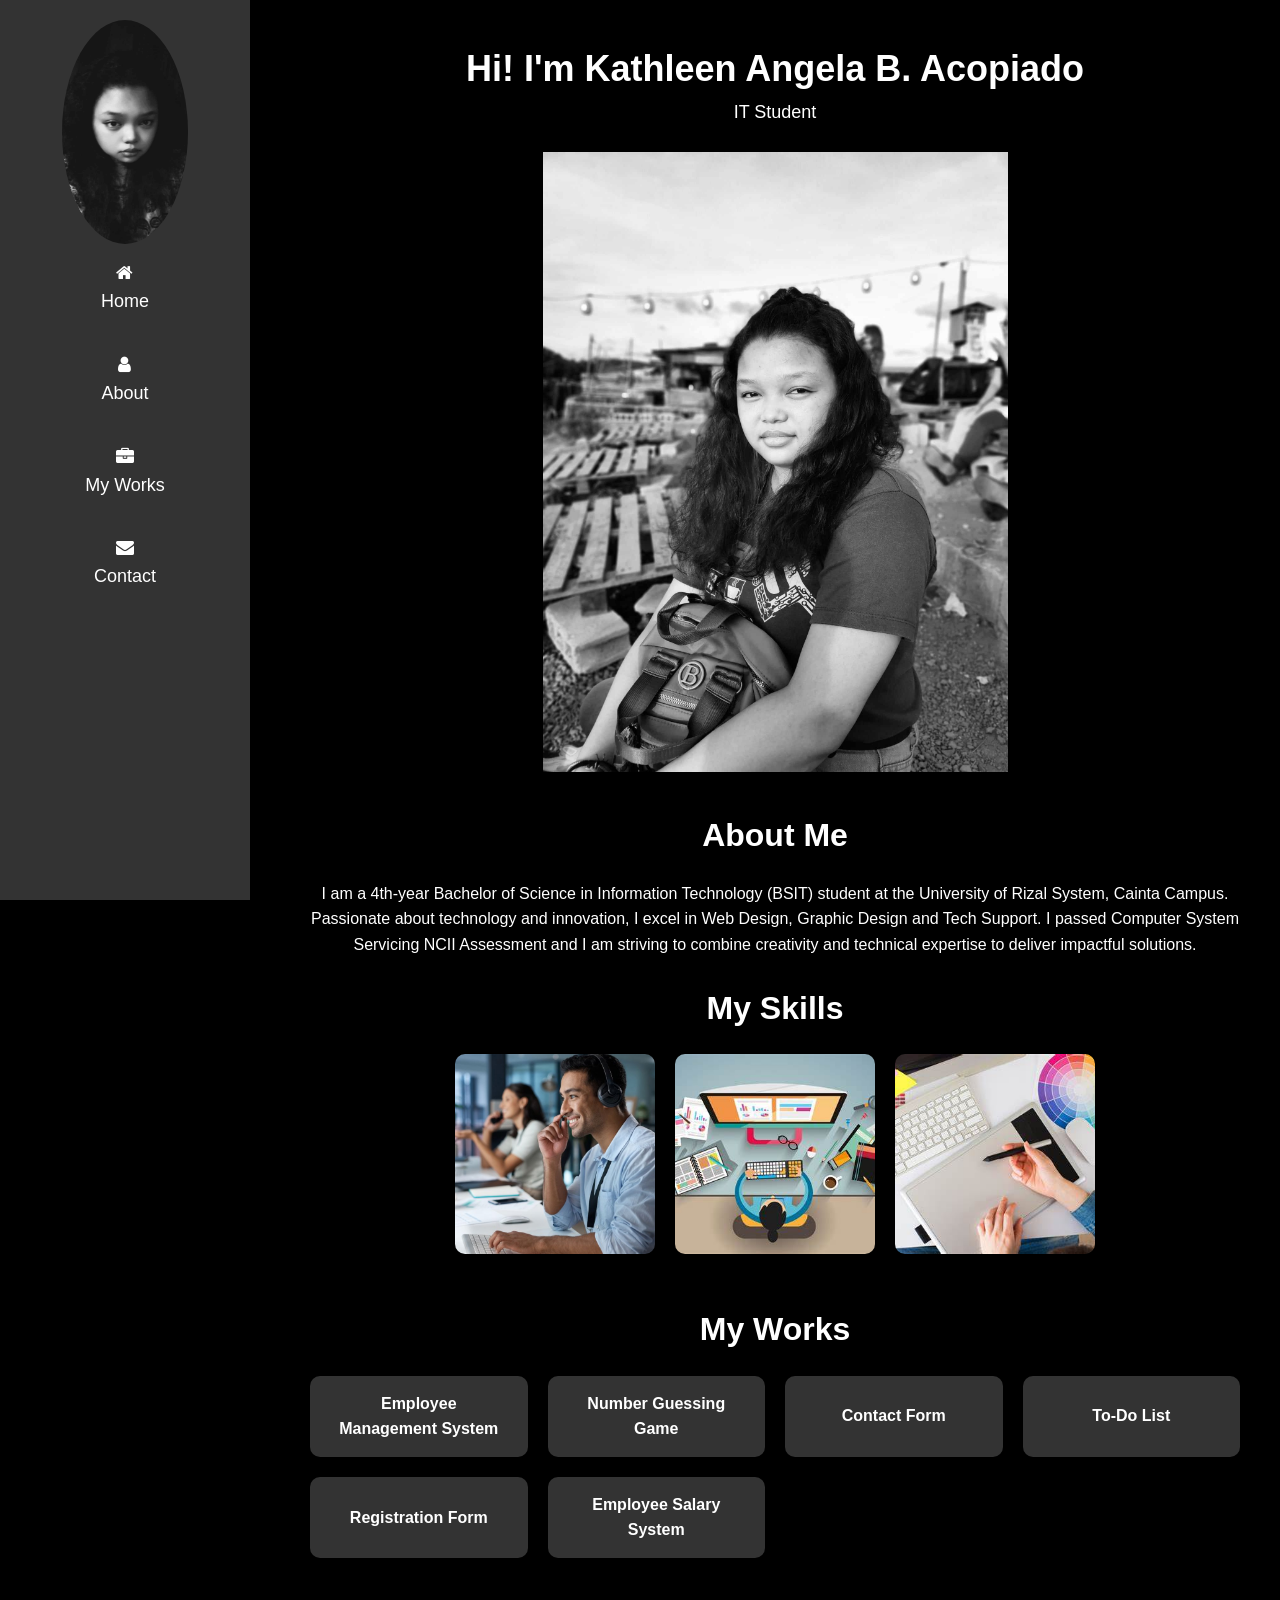
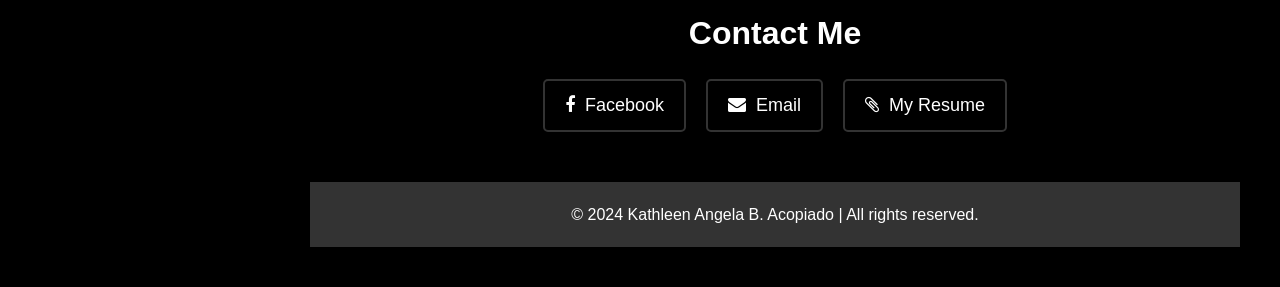
<file: index.html>
<!DOCTYPE html>
<html lang="en">
<head>
    <meta charset="UTF-8">
    <meta name="viewport" content="width=device-width, initial-scale=1.0">
    <title>Kathleen</title>
    <link rel="icon" href="k.png">
    <link rel="stylesheet" href="kathstyles.css">
    <link rel="stylesheet" href="https://cdnjs.cloudflare.com/ajax/libs/font-awesome/4.7.0/css/font-awesome.min.css">
    <script src="kath3.js" defer></script>
</head>
<body>

    <nav class="sidebar">
        <div class="avatar">
            <img src="1.jpg" alt="Avatar">
        </div>
        <a href="#home" class="nav-item active">
            <i class="fa fa-home"></i>
            <p>Home</p>
        </a>
        <a href="#about" class="nav-item">
            <i class="fa fa-user"></i>
            <p>About</p>
        </a>
        <a href="#works" class="nav-item">
            <i class="fa fa-briefcase"></i>
            <p>My Works</p>
        </a>
        <a href="#contact" class="nav-item">
            <i class="fa fa-envelope"></i>
            <p>Contact</p>
        </a>
    </nav>

    <div class="main-content">

        <header class="header" id="home">
            <h1>Hi! I'm Kathleen Angela B. Acopiado</h1>
            <p>IT Student</p>
            <br>
            <img src="2.jpg"></img>
        </header>

        <section id="about" class="section">
            <h2 class="section-title">About Me</h2>
            <p>I am a 4th-year Bachelor of Science in Information Technology (BSIT) student at the University of Rizal System, Cainta Campus. Passionate about technology and innovation, I excel in Web Design, Graphic Design and Tech Support. I passed Computer System Servicing NCII Assessment and I am striving to combine creativity and technical expertise to deliver impactful solutions.</p>
            <br>
            <h3 class="section-title">My Skills</h3>
            <div class="skills">
                <div class="skill">
                    <img src="tech.jpg" alt="Tech Support">
                    <span>Tech Support</span>
                </div>
                <div class="skill">
                    <img src="web.jpg" alt="Web Design">
                    <span>Web Design</span>
                </div>
                <div class="skill">
                    <img src="graph.jpg" alt="Graphic Design">
                    <span>Graphic Design</span>
                </div>
            </div>
        </section>

        <section id="works" class="section">
            <h2 class="section-title">My Works</h2>
            <div class="button-grid">
                <a href="https://github.com/teeenshiiiii/EmployeeSystem" target="_blank" class="work-button">
                    Employee Management System
                </a>
                <a href="https://github.com/teeenshiiiii/Acop_Bau_Alab_DeLe_Garcia" target="_blank" class="work-button">
                    Number Guessing Game
                </a>
                <a href="https://github.com/teeenshiiiii/Form_Acopiado_Bauzon" target="_blank" class="work-button">
                    Contact Form
                </a>
                <a href="https://github.com/teeenshiiiii/todo" target="_blank" class="work-button">
                    To-Do List
                </a>
                <a href="https://github.com/teeenshiiiii/Registration" target="_blank" class="work-button">
                    Registration Form
                </a>
                <a href="https://github.com/Lelouuuch/Class" target="_blank" class="work-button">
                    Employee Salary System
                </a>
            </div>
        </section>        

<section id="contact" class="section">
    <h2 class="section-title">Contact Me</h2>
    <div class="contact-methods">
        <a href="https://www.facebook.com/kathleen.acopiado" target="_blank"><i class="fa fa-facebook"></i>Facebook</a>
        <a href="mailto:acopiadokathleenangela@gmail.com"><i class="fa fa-envelope"></i>Email</a>
        <a href="https://drive.google.com/file/d/16ndVbFfN-m-LflSMBS7qgoZ8ODkj4rEC/view?usp=drive_link"><i class="fa fa-paperclip"></i>My Resume</a>
    </div>
</section>

        <footer class="footer">
            <p>&copy; 2024 Kathleen Angela B. Acopiado | All rights reserved.</p>
        </footer>
    </div>

</body>
</html>
</file>
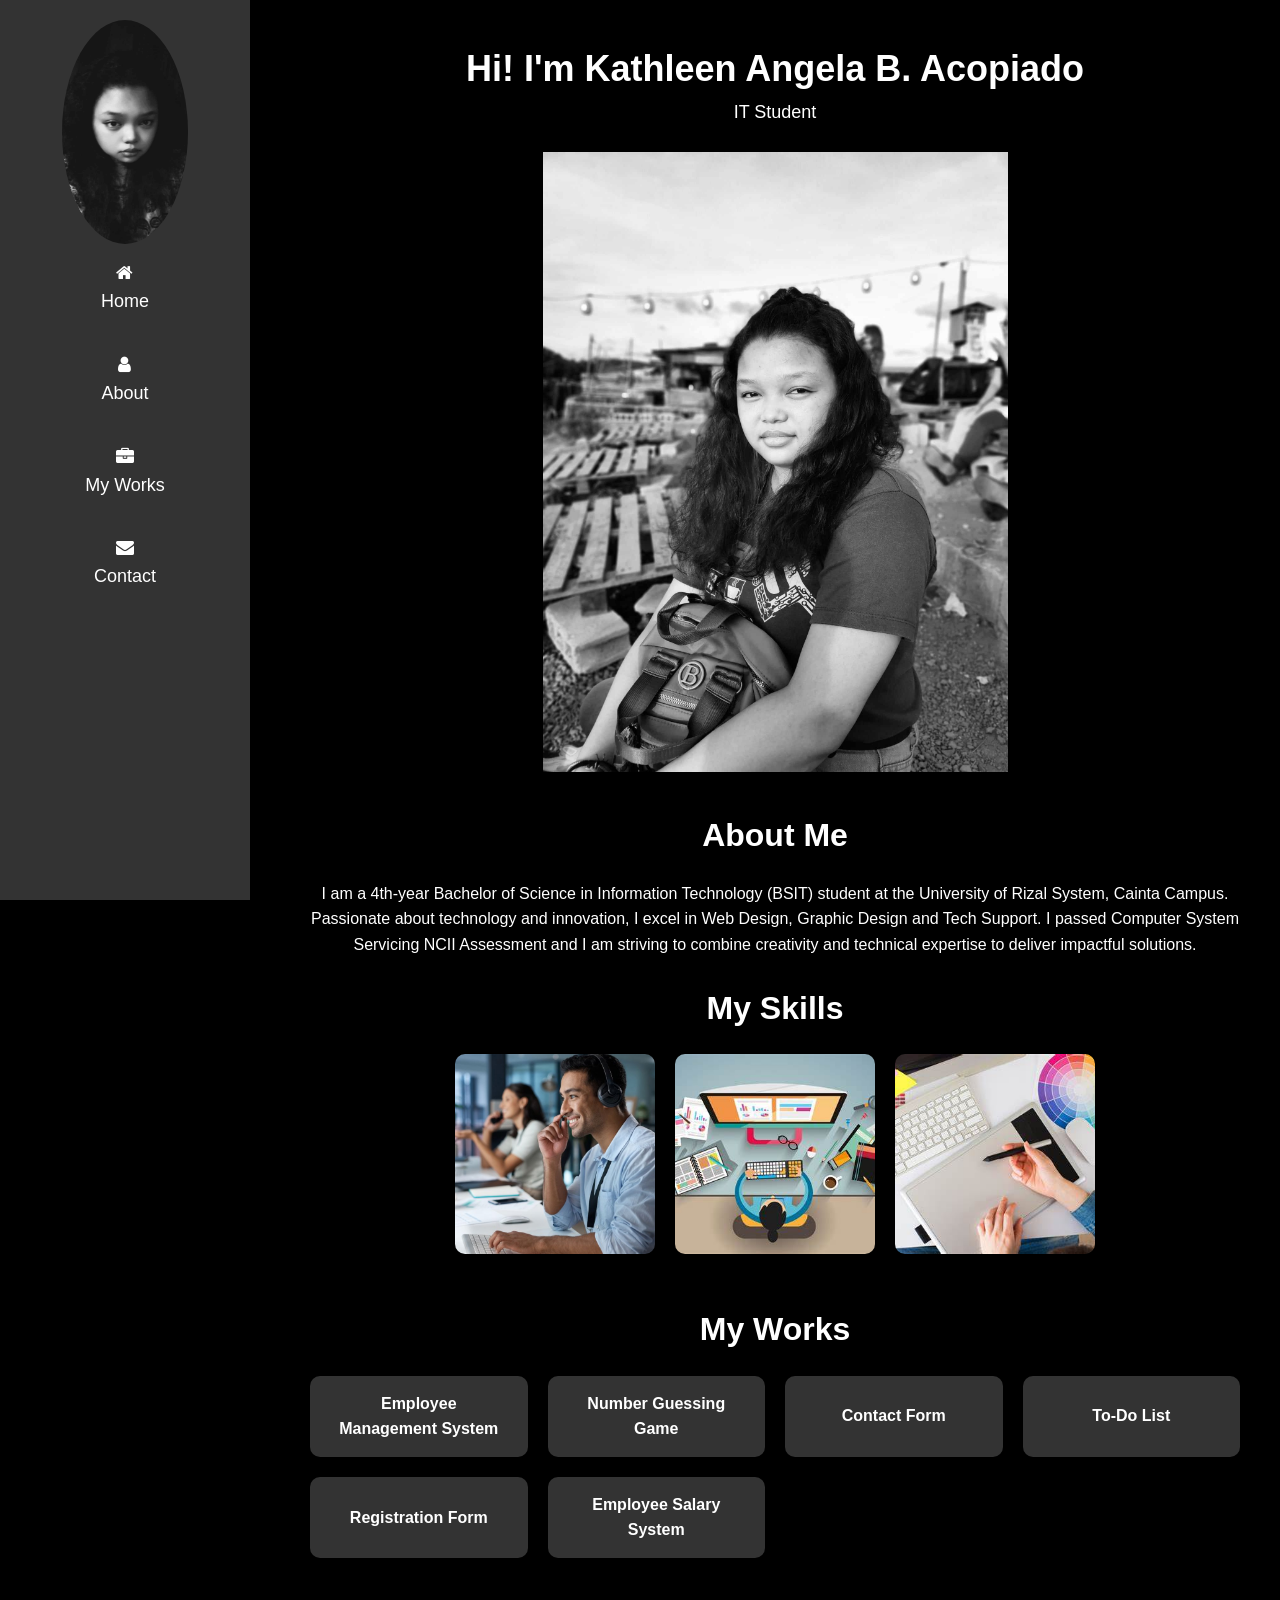
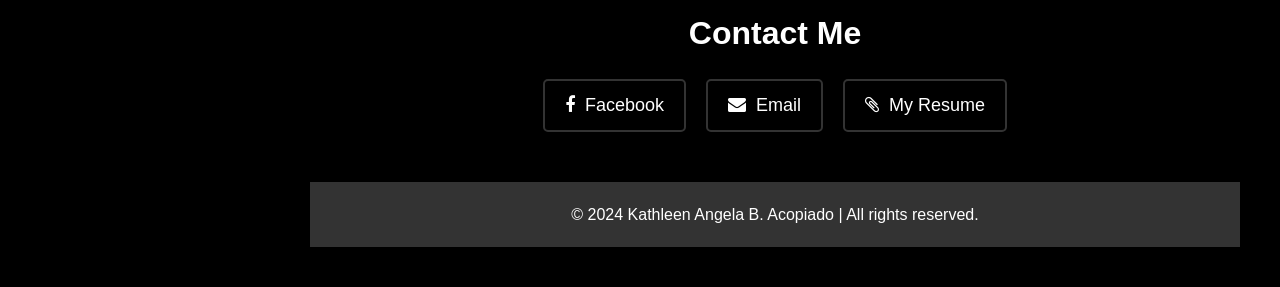
<file: kath.html>
<!DOCTYPE html>
<html lang="en">
<head>
    <meta charset="UTF-8">
    <meta name="viewport" content="width=device-width, initial-scale=1.0">
    <title>Portfolio</title>
    <link rel="stylesheet" href="kathstyles.css">
    <link rel="stylesheet" href="https://cdnjs.cloudflare.com/ajax/libs/font-awesome/4.7.0/css/font-awesome.min.css">
    <script src="kath3.js" defer></script>
</head>
<body>

    <nav class="sidebar">
        <div class="avatar">
            <img src="1.jpg" alt="Avatar">
        </div>
        <a href="#home" class="nav-item active">
            <i class="fa fa-home"></i>
            <p>Home</p>
        </a>
        <a href="#about" class="nav-item">
            <i class="fa fa-user"></i>
            <p>About</p>
        </a>
        <a href="#works" class="nav-item">
            <i class="fa fa-briefcase"></i>
            <p>My Works</p>
        </a>
        <a href="#contact" class="nav-item">
            <i class="fa fa-envelope"></i>
            <p>Contact</p>
        </a>
    </nav>

    <div class="main-content">

        <header class="header" id="home">
            <h1>Hi! I'm Kathleen Angela B. Acopiado</h1>
            <p>IT Student</p>
            <br>
            <img src="2.jpg"></img>
        </header>

        <section id="about" class="section">
            <h2 class="section-title">About Me</h2>
            <p>I am a 4th-year Bachelor of Science in Information Technology (BSIT) student at the University of Rizal System, Cainta Campus. Passionate about technology and innovation, I excel in Web Design, Graphic Design and Tech Support. I passed Computer System Servicing NCII Assessment and I am striving to combine creativity and technical expertise to deliver impactful solutions.</p>
            <br>
            <h3 class="section-title">My Skills</h3>
            <div class="skills">
                <div class="skill">
                    <img src="tech.jpg" alt="Tech Support">
                    <span>Tech Support</span>
                </div>
                <div class="skill">
                    <img src="web.jpg" alt="Web Design">
                    <span>Web Design</span>
                </div>
                <div class="skill">
                    <img src="graph.jpg" alt="Graphic Design">
                    <span>Graphic Design</span>
                </div>
            </div>
        </section>

        <section id="works" class="section">
            <h2 class="section-title">My Works</h2>
            <div class="button-grid">
                <a href="https://github.com/teeenshiiiii/EmployeeSystem" target="_blank" class="work-button">
                    Employee Management System
                </a>
                <a href="https://github.com/teeenshiiiii/Acop_Bau_Alab_DeLe_Garcia" target="_blank" class="work-button">
                    Number Guessing Game
                </a>
                <a href="https://github.com/teeenshiiiii/Form_Acopiado_Bauzon" target="_blank" class="work-button">
                    Contact Form
                </a>
                <a href="https://github.com/teeenshiiiii/todo" target="_blank" class="work-button">
                    To-Do List
                </a>
                <a href="https://github.com/teeenshiiiii/Registration" target="_blank" class="work-button">
                    Registration Form
                </a>
                <a href="https://github.com/Lelouuuch/Class" target="_blank" class="work-button">
                    Employee Salary System
                </a>
            </div>
        </section>        

<section id="contact" class="section">
    <h2 class="section-title">Contact Me</h2>
    <div class="contact-methods">
        <a href="https://www.facebook.com/kathleen.acopiado" target="_blank"><i class="fa fa-facebook"></i>Facebook</a>
        <a href="mailto:acopiadokathleenangela@gmail.com"><i class="fa fa-envelope"></i>Email</a>
        <a href="https://drive.google.com/file/d/16ndVbFfN-m-LflSMBS7qgoZ8ODkj4rEC/view?usp=drive_link"><i class="fa fa-paperclip"></i>My Resume</a>
    </div>
</section>

        <footer class="footer">
            <p>&copy; 2024 Kathleen Angela B. Acopiado | All rights reserved.</p>
        </footer>
    </div>

</body>
</html>
</file>
<file: kathstyles.css>
* {
    margin: 0;
    padding: 0;
    box-sizing: border-box;
}

body {
    font-family: 'Lucida Sans', 'Lucida Sans Regular', 'Lucida Grande', 'Lucida Sans Unicode', Geneva, Verdana, sans-serif;
    line-height: 1.6;
    background-color: #000000;
    color: #ffffff;
}

header img {
    width: 50%;
    height: 60%;
}

#about {
    text-align: center;
}


.sidebar {
    position: fixed;
    left: 0;
    top: 0;
    width: 250px;
    height: 100%;
    background-color: #333;
    padding: 20px;
    color: #fff;
    display: flex;
    flex-direction: column;
    align-items: center;
    justify-content: flex-start;
}

.sidebar .avatar img {
    width: 60%;
    border-radius: 50%;
    margin: 0 auto; 
    display: block;
}

.sidebar .nav-item {
    display: flex;
    flex-direction: column; 
    align-items: center;
    padding: 10px;
    margin: 10px 0;
    color: #fff;
    text-decoration: none;
    font-size: 18px;
    transition: background-color 0.3s ease;
}

.sidebar .nav-item:hover {
    background-color: #555;
}

.sidebar .nav-item i {
    margin-bottom: 5px;
}

.main-content {
    margin-left: 270px;
    padding: 40px;
}

header {
    text-align: center;
    margin-bottom: 30px;
}

header h1 {
    font-size: 36px;
    color: #ffffff;
}

header p {
    font-size: 18px;
    color: #ffffff;
}

/* Section Styling */
.section {
    margin-bottom: 50px;
}

.section-title {
    text-align: center;
    font-size: 32px;
    margin-bottom: 20px;
    color: #ffffff;
}

.skills {
    display: flex;
    justify-content: center;
    flex-wrap: wrap;
    gap: 20px;
}

.skill {
    position: relative;
    overflow: hidden;
    width: 200px;
    height: 200px;
    border-radius: 10px;
}

.skill img {
    width: 100%;
    height: 100%;
    object-fit: cover;
    transition: transform 0.3s ease; 
}

.skill:hover img {
    transform: scale(1.1);
}

.skill span {
    position: absolute;
    top: 50%;
    left: 50%;
    transform: translate(-50%, -50%);
    color: #fff;
    background-color: rgba(0, 0, 0, 0.7);
    padding: 5px 10px;
    border-radius: 5px;
    font-size: 16px;
    opacity: 0;
    transition: opacity 0.3s ease; 
}

.skill:hover span {
    opacity: 1;
}

.button-grid {
    display: grid;
    grid-template-columns: repeat(auto-fit, minmax(200px, 1fr));
    gap: 20px;
}

.work-button {
    display: flex;
    align-items: center;
    justify-content: center;
    padding: 15px 20px;
    font-size: 16px;
    font-weight: bold;
    color: #fff;
    background-color: #333;
    border: none;
    border-radius: 10px;
    text-decoration: none;
    cursor: pointer;
    transition: transform 0.3s ease, background-color 0.3s ease;
    text-align: center;
    box-shadow: 0 4px 6px rgba(0, 0, 0, 0.2);
}

.work-button:hover {
    background-color: #555;
    transform: scale(1.05);
    text-decoration: none;
}

.contact-methods {
    display: flex;
    gap: 20px;
    justify-content: center; 
}

.contact-methods a {
    display: flex;
    align-items: center;
    padding: 10px 20px;
    font-size: 18px;
    color: #fff;
    text-decoration: none;
    border: 2px solid #333;
    border-radius: 5px;
    transition: background-color 0.3s ease;
}

.contact-methods a:hover {
    background-color: #ffffff;
    color: #000000;
}

.contact-methods i {
    margin-right: 10px;
}

.footer {
    text-align: center;
    background-color: #333;
    color: #fff;
    padding: 20px;
    position: relative;
    bottom: 0;
    width: 100%;
}

@media screen and (max-width: 768px) {
    .sidebar {
        width: 200px;
    }

    .main-content {
        margin-left: 220px;
    }

    .photo-grid {
        grid-template-columns: repeat(2, 1fr);
    }
}

@media screen and (max-width: 480px) {
    .sidebar {
        width: 150px;
    }

    .main-content {
        margin-left: 170px;
    }

    .photo-grid {
        grid-template-columns: 1fr;
    }
}
</file>
